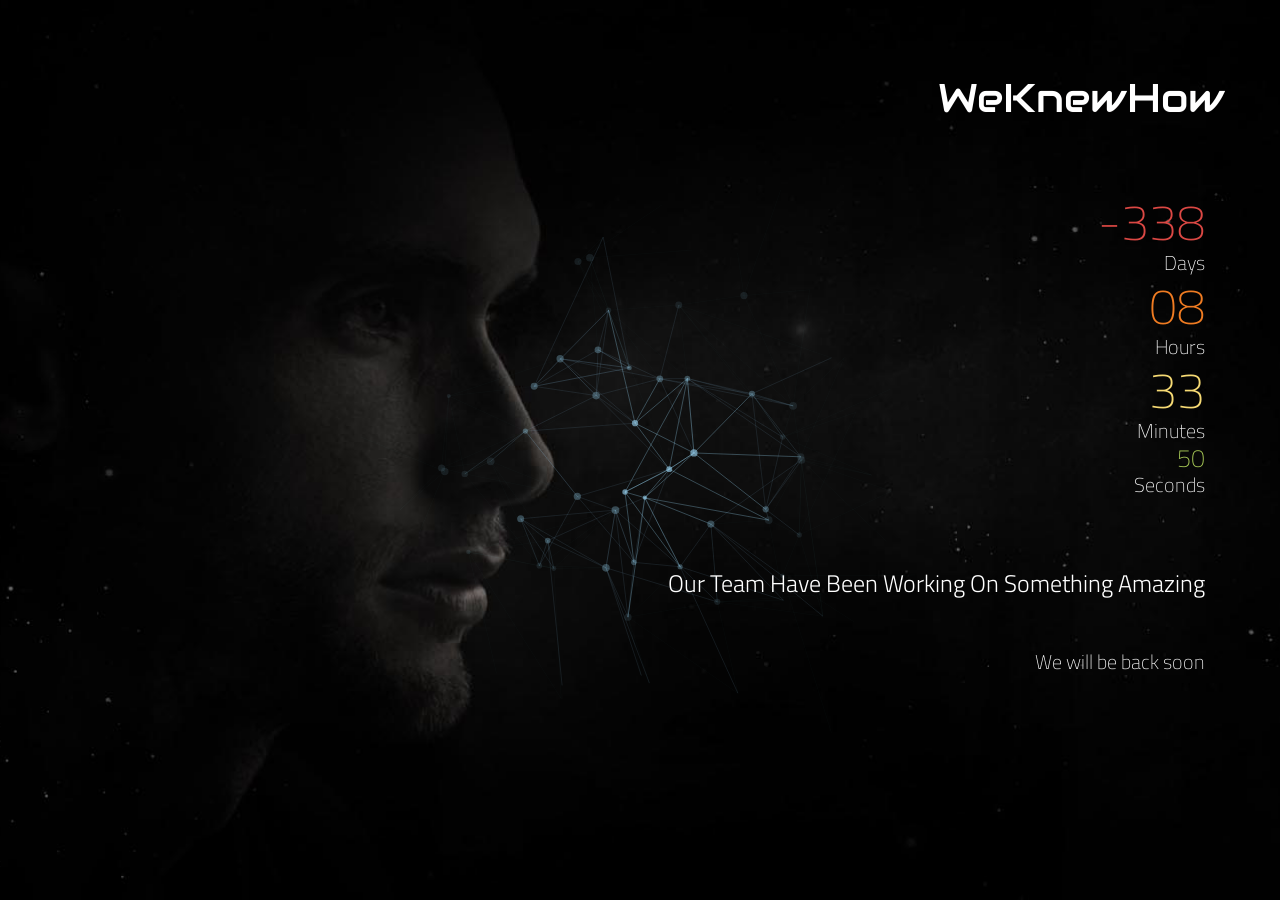
<file: index.html>
<!DOCTYPE html>
<html lang="en" class="no-js">

<head>
	<meta charset="UTF-8" />
	<meta http-equiv="X-UA-Compatible" content="IE=edge">
	<meta name="viewport" content="width=device-width, initial-scale=1">
	<meta name="Author" content="WebThemez">
	<title>WeKnewHow</title>
	<meta name="description" content="" />
	<meta name="keywords" content="header, canvas, animated, creative, inspiration, javascript" />
	<meta name="author" content="Codrops" />
	<link rel="shortcut icon" href="../favicon.ico">
	<link rel="stylesheet" type="text/css" href="css/normalize.css" />
	<link href='https://fonts.googleapis.com/css?family=Raleway:200,400,800' rel='stylesheet' type='text/css'>
	<link rel="stylesheet" type="text/css" href="css/styles.css">
</head>

<body>

	<body id="home">
		<div id="large-header" class="large-header">
			<canvas id="demo-canvas"></canvas>
		</div>
		<div id="Content" class="wrapper">
			<div class="top-wrapper">
				<div id="header">
					<div class="wrapper">
						<h1><a href="#" class="logo">WeKnewHow</a></h1>
					</div>
				</div>

				<div id="timer" class="timer">
					<div id="days"></div>
					<div id="hours"></div>
					<div id="minutes"></div>
					<div id="seconds"></div>
				</div>

				<div class="my_intro">
					<h2 class="intro">Our Team have been working on something Amazing</h2>
					<span class="type">We will be back soon</span>
				</div>

			</div>
		</div>

		<script src="js/TweenLite.min.js"></script>
		<script src="js/EasePack.min.js"></script>
		<script src="js/rAF.js"></script>
		<script src="js/demo-1.js"></script>


		<!--Scripts-->
		<script type="text/javascript" src="js/jquery-1.9.1.min.js"></script>
		<script type="text/javascript" src="js/jquery.countdown.js"></script>

	</body>

</html>
</file>
<file: css/styles.css>
@import url(https://fonts.googleapis.com/css?family=Open+Sans:400,800,600);
@import url(https://fonts.googleapis.com/css?family=Audiowide);

@import url(https://fonts.googleapis.com/css?family=Titillium+Web:400,200,200italic,300,300italic,900,700italic,700,600italic,600,400italic);

body {
	color: #FFF;
	/* font-family: 'Open Sans', sans-serif; */
	height: 100%;
	width: 100%;
	margin: 0;
	background: #000000;
	font-family: 'Titillium Web', cursive;
	font-weight: 100;
	-webkit-tap-highlight-color: transparent;
  	-webkit-user-select: none;
  	user-select: none;
}

.ie body {
	filter: dropshadow(color=#000000, offx=0, offy=1);
}

h1 {
	font-size: 40px;
	/* letter-spacing:-2px; */
	text-align: center;
	padding-top: 30px;
	font-weight: 400;
	font-family: 'Audiowide', cursive;
	text-shadow: 0px 1px 1px rgba(12, 11, 11, 0.56);
}

.ie h1 {
	filter: dropshadow(color=#000000, offx=0, offy=3);
	padding-bottom: 12px;
}

.ie h2 {
	filter: dropshadow(color=#000000, offx=0, offy=3);
}

h3 {
	font-size: 25px;
	margin: 0.2em 0;
}

.ie h3 {
	filter: dropshadow(color=#000000, offx=0, offy=3);
}

h4 {
	margin-bottom: 5px;
}

p,
pre {
	margin: 0 0 10px 0;
}

.large-header {
	position: relative;
	width: 100%;
	background: #333;
	overflow: hidden;
	background-size: cover;
	background-position: center center;
	z-index: 0;
	position: absolute;
	height: 100% !important;
	bottom: 0px;
	background-image: url('../img/demo-1-bg.jpg');
}

code {
	text-transform: uppercase !important;
	color: #EEE;
	border-bottom: 1px dotted #666;
}

small {
	background: url(../images/alpha.png);
	background: rgba(0, 0, 0, 0.8) url();
	border: 1px solid #111;
	font-size: 15px;
	padding: 0 5px;
}

a {
	color: #7b7b7b;
	text-decoration: none;
}

a:hover {
	color: #E3ECFF;
}

a.logo {
	color: #FFF;
	float: right;
}

.timer {
	/* display: inline-block; */
	/* display: grid;
	grid-template-columns: repeat(2, 1fr); */
	line-height: 1.2;
	padding: 20px;
	font-size: 40px;
}

span {
	display: block;
	font-size: 20px;
	color: white;
}

#days {
	font-size: 50px;
	color: #db4844;
}

#hours {
	font-size: 50px;
	color: #f07c22;
}

#minutes {
	font-size: 50px;
	color: #f6da74;
}

#seconds {
	font-size: 25px;
	color: #abcd58;
}

#header {
	margin-bottom: 62px;
	position: relative;
	width: 100%;
	height: 82px;
	line-height: 82px;
	z-index: 1;
}

.my_intro {
	padding: 20px;
}

.wrapper {
	margin: 0 auto;
	position: relative;
	z-index: 1;
	width: 1170px;
	text-align: right;
}

.tempBy {
	display: block;
	text-align: right;
	margin-top: 40px;
	font-size: 13px;
	color: #fff;
}

#Content h2 {
	display: block;
	margin: 25px 0 42px;
	padding: 0px;
	text-align: right;
	font-size: 24px;
	font-weight: 300;
	color: #fff;
	line-height: 42px;
	text-transform: capitalize;
}

#WindowSlide {
	margin: 0 auto;
	position: relative;
	width: 634px;
	height: 170px;
	display: block;
	overflow: hidden;
}


.callback,
.simple {
	font-size: 20px;
	background: #27ae60;
	padding: 0.5em 0.7em;
	color: #ecf0f1;
	margin-bottom: 50px;
	-webkit-transition: background 0.5s ease-out;
	transition: background 0.5s ease-out;
}

.callback {
	cursor: pointer;
}

.ended {
	background: #c0392b;
}

.countdown {
	text-align: center;
}

.intro {
	font-size: 22px;
	font-weight: normal;
	margin-bottom: 30px;
}

.styled {
	padding: 90px 0 40px;
	display: block;
	float: right;
}

.styled div {
	display: inline-block;
	font-size: 80px;
	font-weight: 400;
	text-align: center;
	margin: 0 1px;
	width: 136px;
	padding: 10px 30px 53px;
	height: 100px;
	/* background: rgba(255, 255, 255, 0.18); */
	text-shadow: none;
	vertical-align: middle;
	border: 1px dashed rgba(255, 255, 255, 0.36);
	text-shadow: 1px 0px 2px rgba(12, 11, 11, 0.56);
}

#overlay {
	background: rgba(0, 0, 0, 0.04) url(../images/overlays/06.png) top left repeat;
	background: rgba(0, 0, 0, 0.14);
	position: fixed;
	top: 0px;
	width: 100%;
	bottom: 0px;
	opacity: 0.8;
}

/* IE7 inline-block hack */
*+html .styled div {
	display: inline;
	zoom: 1;
}

.styled div:first-child {
	margin-left: 0;
}

.styled div span {
	display: block;
	padding-top: 3px;
	font-size: 17px;
	font-weight: 400;
	text-align: center;
}

footer {
	width: 100%;
	height: 30px;
	background: rgba(0, 0, 0, 0.64);
	position: absolute;
	bottom: 0px;
}

footer span {
	float: right;
	margin: 10px;
}

.top-wrapper {
	width: 100%;
	padding: 0;
	/* background: #EC253F; */
	float: left;
}

.bottom-wrapper {
	/* width: 90%; */
	padding: 34px 0;
	/* background:#fff; */
	float: left;
}

.tempBy a:hover {
	color: #444;
}

@media(max-width:998px) {
	body {
		min-width: initial !important;
	}

	#header {
		/* margin-bottom: 78px; */
		position: relative;
		width: 100%;
		/* height: 45px; */
		/* line-height: 35px; */
		z-index: 1;
	}

	.wrapper {
		width: 90%;
	}

	.styled div {
		margin-bottom: 10px;
	}

}

@media(max-width:768px) {
	body {
		min-width: initial !important;
	}

	.wrapper {
		width: 90%;
	}

	.styled div {
		margin-bottom: 10px;
		font-size: 34px;
		font-size: 68px;
	}

	.styled div span {
		font-size: 14px;
	}

	#Content h2 {
		display: block;
		margin: 0px 0 29px;
		padding: 0px;
		/* text-align: center; */
		font-size: 21px;
		font-weight: 300;
	}
}

@media(max-width:420px) {
	h1 {
		font-size: 35px;
	}

	#header {
		margin-bottom: 30px;
	}

	footer {
		position: relative !important;
	}
}


/*==========  Mobile First Method  ==========*/

/* Custom, iPhone Retina */
@media only screen and (min-width : 320px) {}

/* Extra Small Devices, Phones */
@media only screen and (min-width : 480px) {
	.styled {
		padding: 90px 0 40px;
	}
}

/* Small Devices, Tablets */
@media only screen and (min-width : 768px) {
	.styled {
		padding: 90px 0 40px;
	}
}

/* Medium Devices, Desktops */
@media only screen and (min-width : 992px) {
	.wrapper {
		width: 100%;
		margin: 0 15px;
	}

	.styled {
		padding: 90px 0 40px;
	}
}

/* Large Devices, Wide Screens */
@media only screen and (min-width : 1200px) {
	.wrapper {
		width: 1170px;
		margin: 0 auto;
	}

	.styled {
		padding: 90px 0 40px;
	}
}

/* --------------------------------------------------- */
</file>
